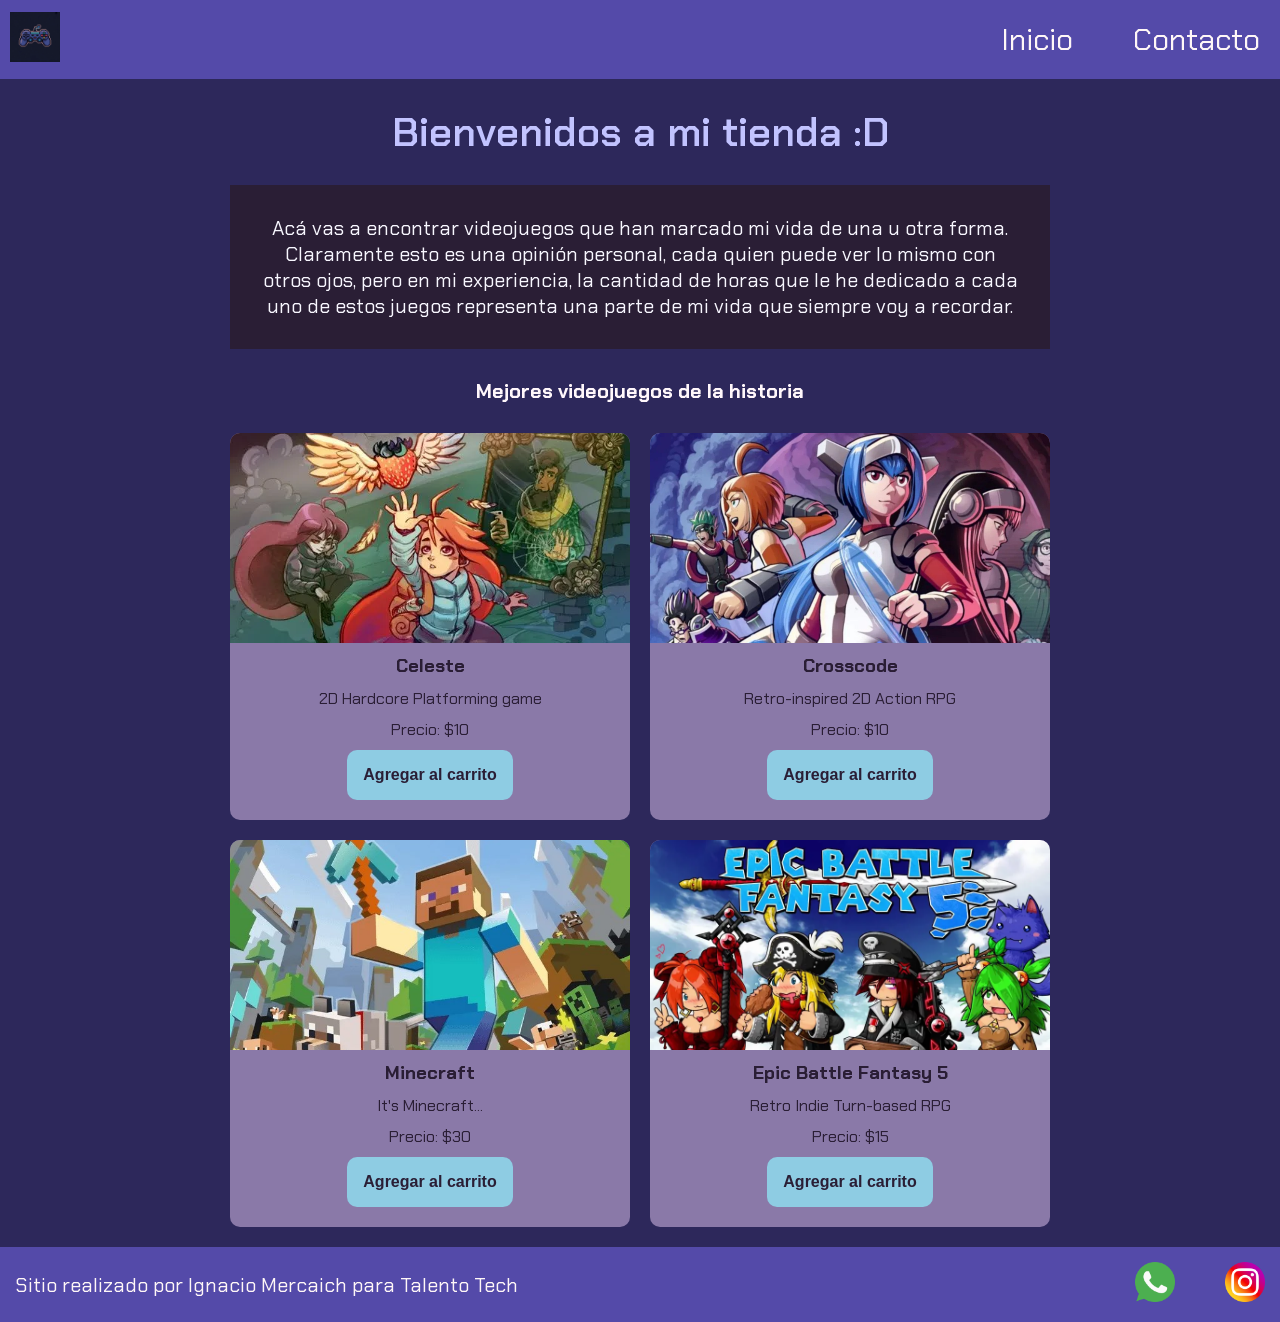
<file: index.html>
<!doctype html>
<html lang="en">
  <head>
    <meta charset="UTF-8" />
    <meta name="viewport" content="width=device-width, initial-scale=1.0" />
    <link
      href="https://fonts.googleapis.com/css2?family=Cause:wght@100..900&family=Chakra+Petch:ital,wght@0,300;0,400;0,500;0,600;0,700;1,300;1,400;1,500;1,600;1,700&family=Smooch+Sans:wght@100..900&display=swap"
      rel="stylesheet"
    />
    <link rel="stylesheet" href="./css/styles.css" />
    <title>Document</title>
  </head>
  <body>
    <header>
      <div class="div-logo">
        <a class="logo" href="./index.html">
          <img class="logo-img" src="./img/logo.webp" alt="logo" />
        </a>
      </div>

      <nav class="header-nav">
        <ul>
          <li>
            <a href="./index.html">Inicio</a>
          </li>
          <li>
            <a href="./pages/contacto.html">Contacto</a>
          </li>
        </ul>
      </nav>
    </header>
    <main>
      <h1 class="titulo-home text-secondary">Bienvenidos a mi tienda :D</h1>
      <p class="parrafo">
        Acá vas a encontrar videojuegos que han marcado mi vida de una u otra
        forma. Claramente esto es una opinión personal, cada quien puede ver lo
        mismo con otros ojos, pero en mi experiencia, la cantidad de horas que
        le he dedicado a cada uno de estos juegos representa una parte de mi
        vida que siempre voy a recordar.
      </p>

      <section>
        <h2 class="titulo-productos">Mejores videojuegos de la historia</h2>
        <div class="contenedor-tarjetas">
          <article class="card text-dark">
            <img src="./img/celeste.webp" alt="celeste cover" />
            <h3>Celeste</h3>
            <p>2D Hardcore Platforming game</p>
            <p>Precio: $10</p>
            <button class="btn bg-secondary text-dark">
              Agregar al carrito
            </button>
          </article>

          <article class="card">
            <img src="./img/crosscode.jpeg" alt="crosscode cover" />
            <h3>Crosscode</h3>
            <p>Retro-inspired 2D Action RPG</p>
            <p>Precio: $10</p>
            <button class="btn bg-secondary text-dark">
              Agregar al carrito
            </button>
          </article>

          <article class="card">
            <img src="./img/mainkra.jpg" alt="minecraft cover" />
            <h3>Minecraft</h3>
            <p>It's Minecraft...</p>
            <p>Precio: $30</p>
            <button class="btn bg-secondary text-dark">
              Agregar al carrito
            </button>
          </article>

          <article class="card">
            <img src="./img/ebf5.webp" alt="epic battle fantasy 5" />
            <h3>Epic Battle Fantasy 5</h3>
            <p>Retro Indie Turn-based RPG</p>
            <p>Precio: $15</p>
            <button class="btn bg-secondary text-dark">
              Agregar al carrito
            </button>
          </article>
        </div>
      </section>
    </main>
    <footer>
      <p>Sitio realizado por Ignacio Mercaich para Talento Tech</p>
      <nav>
        <ul class="footer-list">
          <li><img src="./img/whatsapp.png" alt="logo de whatsapp" /></li>
          <li><img src="./img/social.png" alt="logo de whatsapp" /></li>
        </ul>
      </nav>
    </footer>
  </body>
</html>
</file>
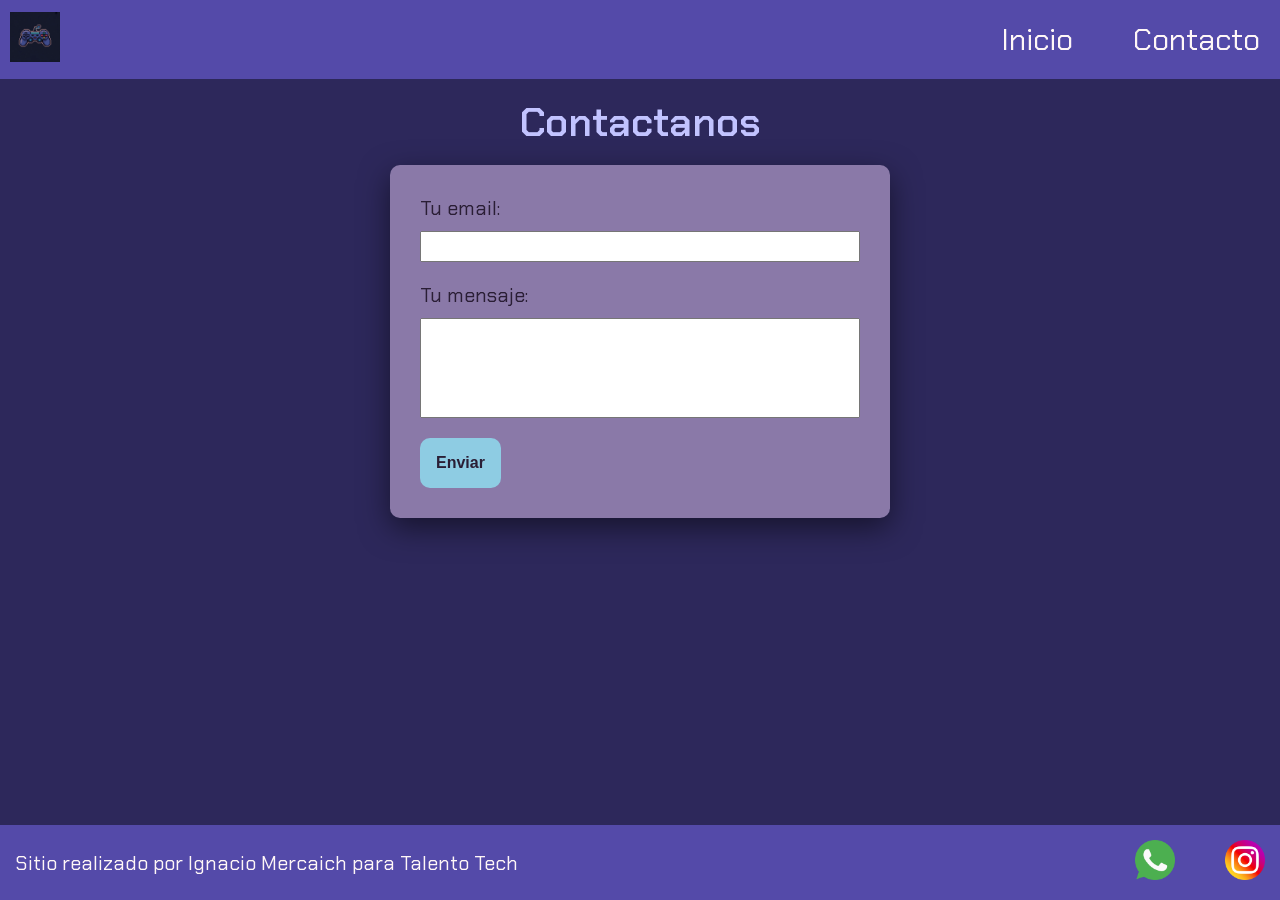
<file: pages/contacto.html>
<!doctype html>
<html lang="en">
  <head>
    <meta charset="UTF-8" />
    <meta name="viewport" content="width=device-width, initial-scale=1.0" />
    <link
      href="https://fonts.googleapis.com/css2?family=Cause:wght@100..900&family=Chakra+Petch:ital,wght@0,300;0,400;0,500;0,600;0,700;1,300;1,400;1,500;1,600;1,700&family=Smooch+Sans:wght@100..900&display=swap"
      rel="stylesheet"
    />
    <link rel="stylesheet" href="../css/styles.css" />
    <title>Document</title>
  </head>
  <body>
    <header>
      <div class="div-logo">
        <a class="logo" href="../index.html">
          <img class="logo-img" src="../img/logo.webp" alt="logo" />
        </a>
      </div>

      <nav class="header-nav">
        <ul>
          <li>
            <a href="../index.html">Inicio</a>
          </li>
          <li>
            <a href="../pages/contacto.html">Contacto</a>
          </li>
        </ul>
      </nav>
    </header>
    <main>
      <h1 class="titulo-contacto text-secondary">Contactanos</h1>

      <form
        class="form-contacto"
        action="https://formspree.io/f/xykbpjjz"
        method="POST"
      >
        <div class="grupo-input-email">
          <label for="email"> Tu email: </label>
          <input id="email" type="email" name="email" />
        </div>
        <div class="grupo-input-mensaje">
          <label for="mensaje"> Tu mensaje: </label>
          <textarea id="mensaje" name="message"></textarea>
        </div>
        <button class="btn bg-secondary text-dark" type="submit">Enviar</button>
      </form>
    </main>
    <footer>
      <p>Sitio realizado por Ignacio Mercaich para Talento Tech</p>
      <nav>
        <ul class="footer-list">
          <li><img src="../img/whatsapp.png" alt="logo de whatsapp" /></li>
          <li><img src="../img/social.png" alt="logo de whatsapp" /></li>
        </ul>
      </nav>
    </footer>
  </body>
</html>
</file>
<file: css/styles.css>
* {
  margin: 0;
  padding: 0;
  box-sizing: border-box;
}

html {
  font-size: 62.5%;
}

body {
  font-family: "Chakra petch", sans-serif;
  font-size: 1.6rem;
  background: #2d285b;
  color: #f8f7ff;

  display: flex;
  flex-direction: column;
  height: 100vh;
}

main {
  width: 80%;
  margin: auto;
  padding-bottom: 2rem;

  flex: 1;

  display: flex;
  flex-direction: column;
  align-items: center;
}

h1 {
  font-size: 4rem;
  font-weight: 600;
  line-height: 1.15;
  margin: 3rem 0;
}

h2 {
  color: #fff7fb;
  font-size: 2rem;
  font-weight: 700;
  line-height: 1.2;
  text-align: center;
  margin: 3rem 0;
}

.btn {
  border: none;
  font-size: 1.6rem;
  font-weight: bold;
  padding: 1.6rem;
  border-radius: 1rem;
}

.btn:hover {
  cursor: pointer;
  background-color: #76adc2;
}

header,
footer {
  background: #544aa9;
  color: #fff7f7;
  width: 100%;

  display: flex;
  justify-content: space-between;
  align-items: center;
}

.div-logo {
  margin-left: 1rem;
  font-weight: bold;
}

.logo {
  text-decoration: none;
  display: inline-block;
}

.logo-img {
  width: 5rem;
  display: block;
}

.header-nav ul li a {
  text-decoration: none;
  font-size: 3rem;
  color: inherit;
  display: inline-block;
  padding: 2rem;
}

.header-nav ul,
footer .footer-list {
  list-style: none;

  display: flex;
  gap: 2rem;
}

.footer-list li {
  padding: 1rem;
}

.footer-list img {
  width: 5rem;
  padding: 0.5rem;
}

footer p {
  font-size: 2rem;
  padding-left: 1.5rem;
}

/* -------------------------------------------------------------------------- */
/*                                   COLORES                                  */
/* -------------------------------------------------------------------------- */
.bg-primary {
  background-color: #6e5a8e;
}

.bg-secondary {
  background-color: #8ecce3;
}

.text-light {
  color: #ffffff;
}

.text-dark {
  color: #2a1e35;
}

.text-secondary {
  color: #c2c3ff;
}

/* -------------------------------------------------------------------------- */
/*                                    HOME                                    */
/* -------------------------------------------------------------------------- */

.parrafo {
  width: 80%;
  text-align: center;
  font-size: 2rem;
  padding: 3rem;
  background-color: #2a1e35;
}

.contenedor-tarjetas {
  margin-top: 2rem;
  display: flex;
  justify-content: center;
  flex-wrap: wrap;
  gap: 2rem;
}

.card {
  background-color: #8a79a8;
  color: #2a1e35;
  width: 40rem;

  border-radius: 1rem;
  overflow: hidden;

  display: flex;
  flex-direction: column;
  align-items: center;
  gap: 1rem;

  padding-bottom: 2rem;
}

.card img {
  width: 100%;
  height: 21rem;
  object-fit: cover;
}

/* -------------------------------------------------------------------------- */
/*                                  CONTACTO                                  */
/* -------------------------------------------------------------------------- */
.titulo-contacto {
  margin: 2rem 0;
}

.form-contacto {
  background-color: #8a79a8;
  color: #2a1e35;
  width: 100%;
  max-width: 50rem;
  font-size: 2rem;
  padding: 3rem;
  border-radius: 1rem;

  box-shadow: 0 10px 30px rgba(0, 0, 0, 0.5);
}

.grupo-input-email,
.grupo-input-mensaje {
  display: flex;
  flex-direction: column;
  justify-content: space-between;
  gap: 1rem;
  margin-bottom: 2rem;
}

.grupo-input-email input {
  font-family: "Chakra petch", sans-serif;
  padding: 0.5rem;
}

.grupo-input-mensaje textarea {
  font-family: "Chakra petch", sans-serif;
  resize: none;
  height: 10rem;
  padding: 1rem;
}

/* -------------------------------------------------------------------------- */
/*                                MEDIA QUERIES                               */
/* -------------------------------------------------------------------------- */
@media (max-width: 600px) {
  header,
  footer {
    flex-direction: column;
  }

  .header-nav,
  .div-logo {
    margin: 0;
  }
}
</file>
